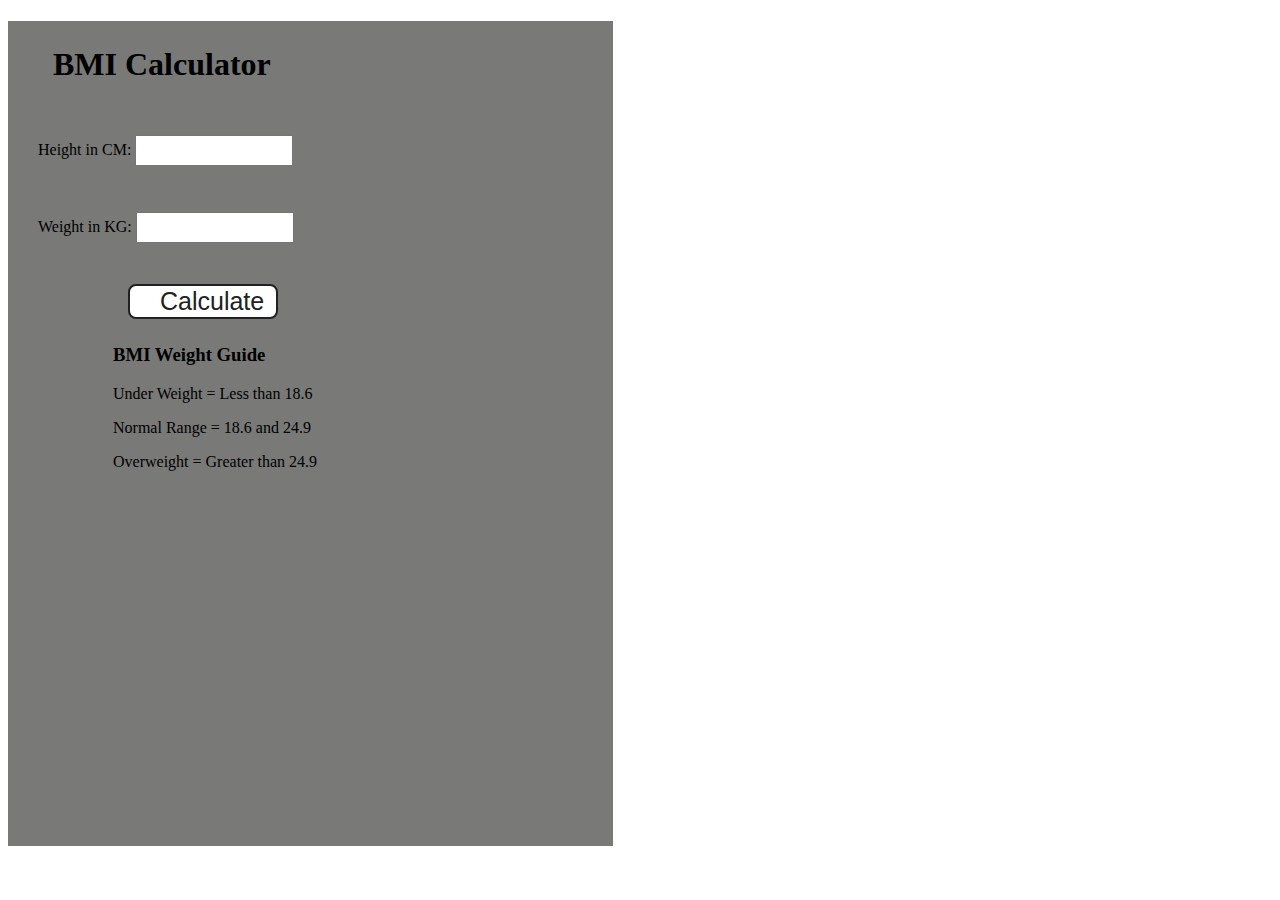
<file: 07_Projects/BMI generator/index.html>
<!DOCTYPE html>
<html lang="en">
  <head>
    <meta charset="UTF-8" />
    <meta name="viewport" content="width=device-width, initial-scale=1.0" />
    <meta http-equiv="X-UA-Compatible" content="ie=edge" />
    <link rel="stylesheet" href="style.css" />
    <title>BMI Calculator</title>
  </head>
  <body>
    <div class="container">
      <h1>BMI Calculator</h1>
      <form>
        <p><label>Height in CM: </label><input type="text" id="height" /></p>
        <p><label>Weight in KG: </label><input type="text" id="weight" /></p>
        <button>Calculate</button>
        <div id="results"></div>
        <div id="weight-guide">
          <h3>BMI Weight Guide</h3>
          <p>Under Weight = Less than 18.6</p>
          <p>Normal Range = 18.6 and 24.9</p>
          <p>Overweight = Greater than 24.9</p>
        </div>
      </form>
    </div>
  </body>
  <script src="script.js"></script>
</html>
</file>
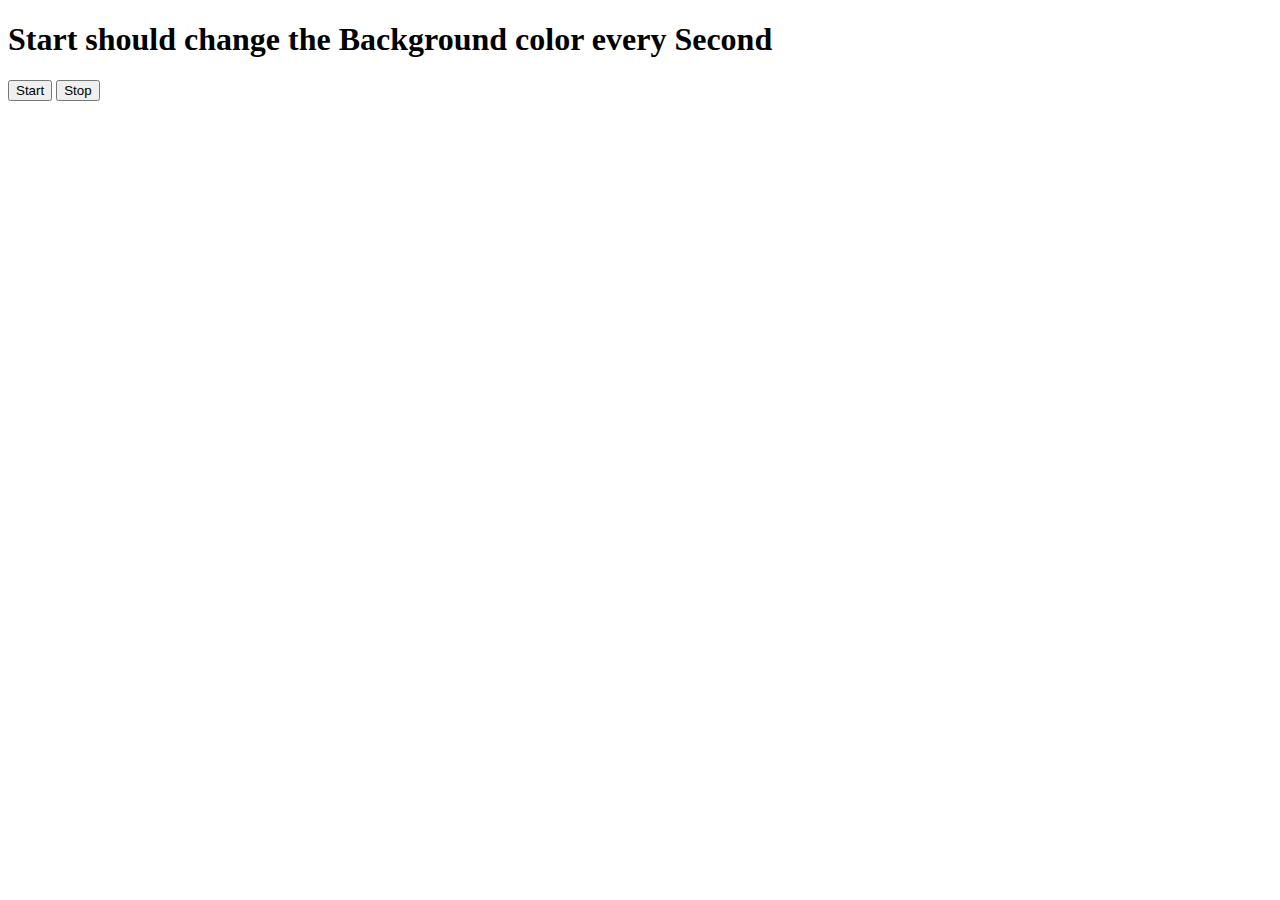
<file: 07_Projects/Unlimited-Colors/index.html>
<!DOCTYPE html>
<html lang="en">
<head>
    <meta charset="UTF-8">
    <meta name="viewport" content="width=device-width, initial-scale=1.0">
    <title>Color-changer</title>
</head>
<body>
    <h1>Start should change the Background color every Second</h1>
    <button id="start">Start</button>
    <button id="stop">Stop</button>
    <script src="script.js"></script>
</body>
</html>
</file>
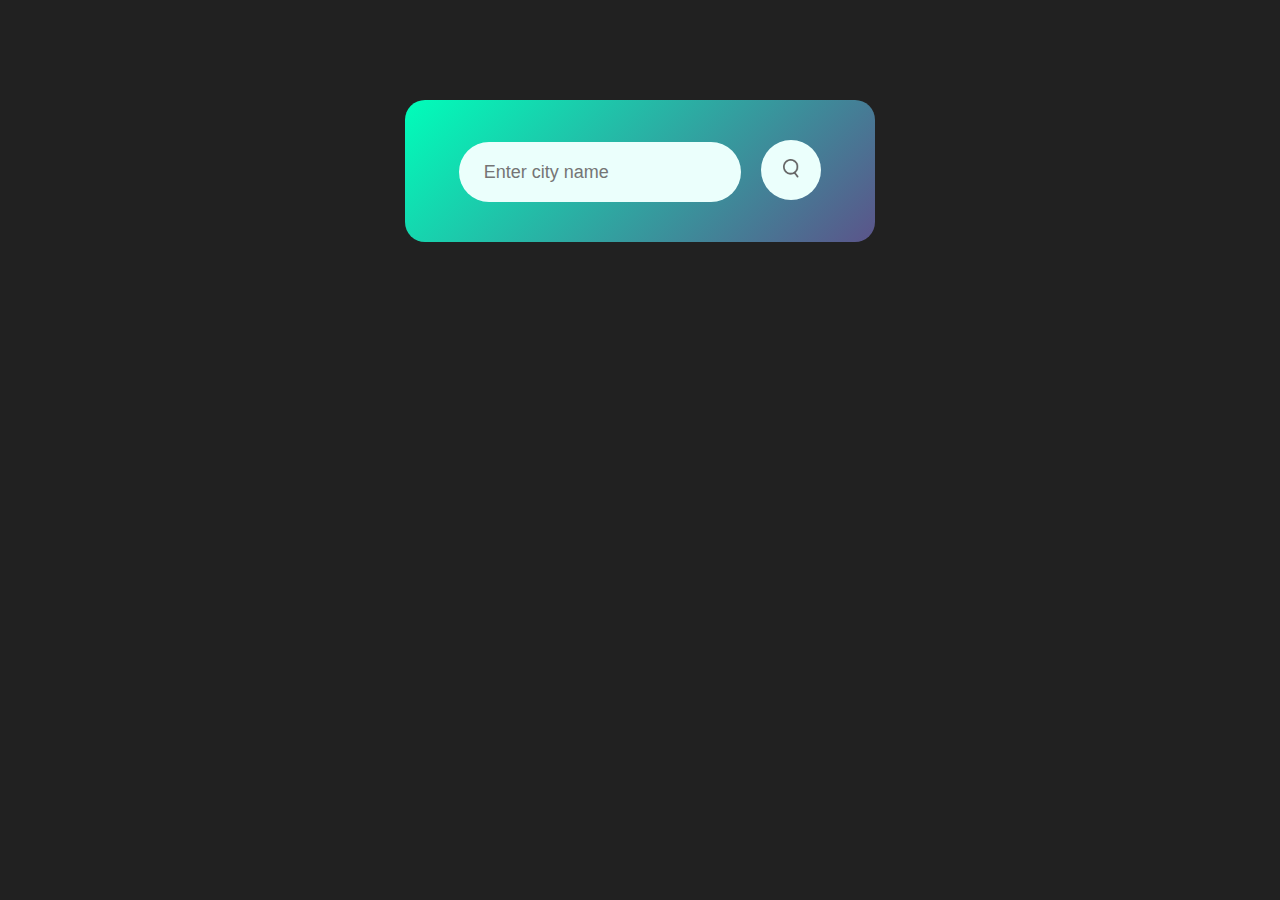
<file: 12_30_JS.Project/01_weatherApp/index.html>
<!DOCTYPE html>
<html lang="en">
<head>
    <meta charset="UTF-8">
    <meta name="viewport" content="width=device-width, initial-scale=1.0">
    <title>Weather-App</title>
    <link rel="stylesheet" href="style.css">
</head>
<body>
    <div class="card">
        <div class="search">
            <input type="text" placeholder="Enter city name" spellcheck="false">
            <button>
                <img src="images/search.png">
            </button>
        </div>
        <div class="error">
            <p>Invalid city name</p>
        </div>
            <div class="weather">
                <img src="images/rain.png" class="weather-icon">
                <h1 class="temp">22°c</h1>
                <h2 class="city">New York</h2>
                <div class="details">
                    <div class="col">
                        <img src="images/humidity.png">
                        <div>
                            <p class="humidity">50%</p>
                            <p>Humidity</p>
                        </div>
                    </div>
                    <div class="col">
                        <img src="images/wind.png">
                        <div>
                            <p class="wind">15km/h</p>
                            <p>Wind-Speed.</p>
                        </div>
                    </div>
                </div>
            </div>
       
    </div>
    <script>
    const apiKey = "2a059f7b86570f0b76c3bd2ba4f3a1a6"
    const apiUrl=`https://api.openweathermap.org/data/2.5/weather?units=metric&q=`

    const searchBox=document.querySelector(".search input");
    const searchBtn=document.querySelector(".search button");
    const weatherIcon=document.querySelector(".weather-icon");

    async function checkwether(city) {
        const response = await fetch(apiUrl+city+`&appid=${apiKey}`);//fetch is used to make an HTTP request here for openAi normally it will return you a promise.
        //Here with await we say that don't move to the next line until fetch() promise resolve.
        if(response.status == 404){
            document.querySelector(".error").style.display="block";
            document.querySelector(".weather").style.display="none";
        } else{
        var data= await response.json();
        // The .json() method also returns a Promise because it has to read the response stream and convert it to JSON.
        // await makes sure you wait until the JSON is fully parsed, then store the result in data.
        // Now, data is a normal JavaScript object (with temperature, city name, weather, etc.).

        document.querySelector(".city").innerHTML=data.name;
        document.querySelector(".temp").innerHTML=Math.round(data.main.temp)+"°c";
        document.querySelector(".humidity").innerHTML=data.main.humidity +"%";
        document.querySelector(".wind").innerHTML=data.wind.speed+"km/h";
        
        if(data.weather[0].main == "Clouds"){
            weatherIcon.src="images/clouds.png";
        } else if(data.weather[0].main == "Clear")
        {
            weatherIcon.src="images/clear.png";
        } else if(data.weather[0].main == "Rain")
        {
            weatherIcon.src="images/rain.png"
        } else if(data.weather[0].main=="Drizzle")
        {
             weatherIcon.src="images/drizzle.png"
        } else if(data.weather[0].main=="Mist")
        {
            weatherIcon.src="images/mist.png"
        } else if(data.weather[0].main="Snoww")
        {
            weatherIcon.src="images/snow.png"
        }
       document.querySelector(".weather").style.display="block";
       document.querySelector(".error").style.display="none";
        }

    }
    searchBtn.addEventListener("click",()=>{
        checkwether(searchBox.value) 
    })
    </script>
</body>
</html>
</file>
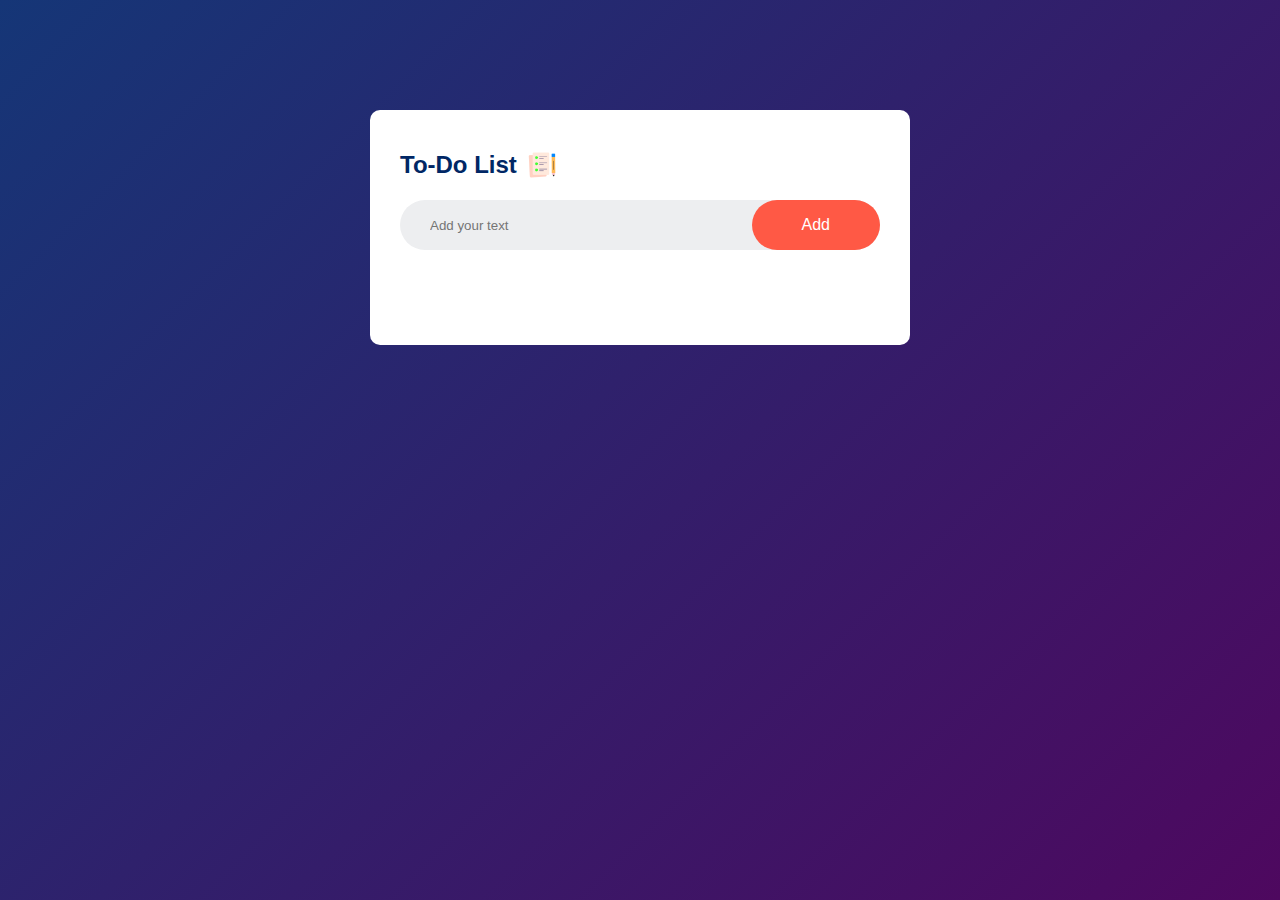
<file: 12_30_JS.Project/02_To-Do-List/index.html>
<!DOCTYPE html>
<html lang="en">
<head>
    <meta charset="UTF-8">
    <meta name="viewport" content="width=device-width, initial-scale=1.0">
    <title>To-Do-List.</title>
    <link rel="stylesheet" href="style2.css">
</head>
<body>
    <div class="container">
        <div class="todo-app">
            <h2>To-Do List <img src="images/icon.png"></h2>
            <div class="row">
                <input type="text" id="input-box" placeholder="Add your text">
                <button onclick="addTask()">Add</button>
            </div>
          <ul id="list-container">
              <!-- <li class="checked">Task 1</li>
              <li>Task 2</li>
              <li>Task 3</li> -->
          </ul>
        </div>

    </div>
    <script src="script.js"></script>
</body>
</html>
</file>
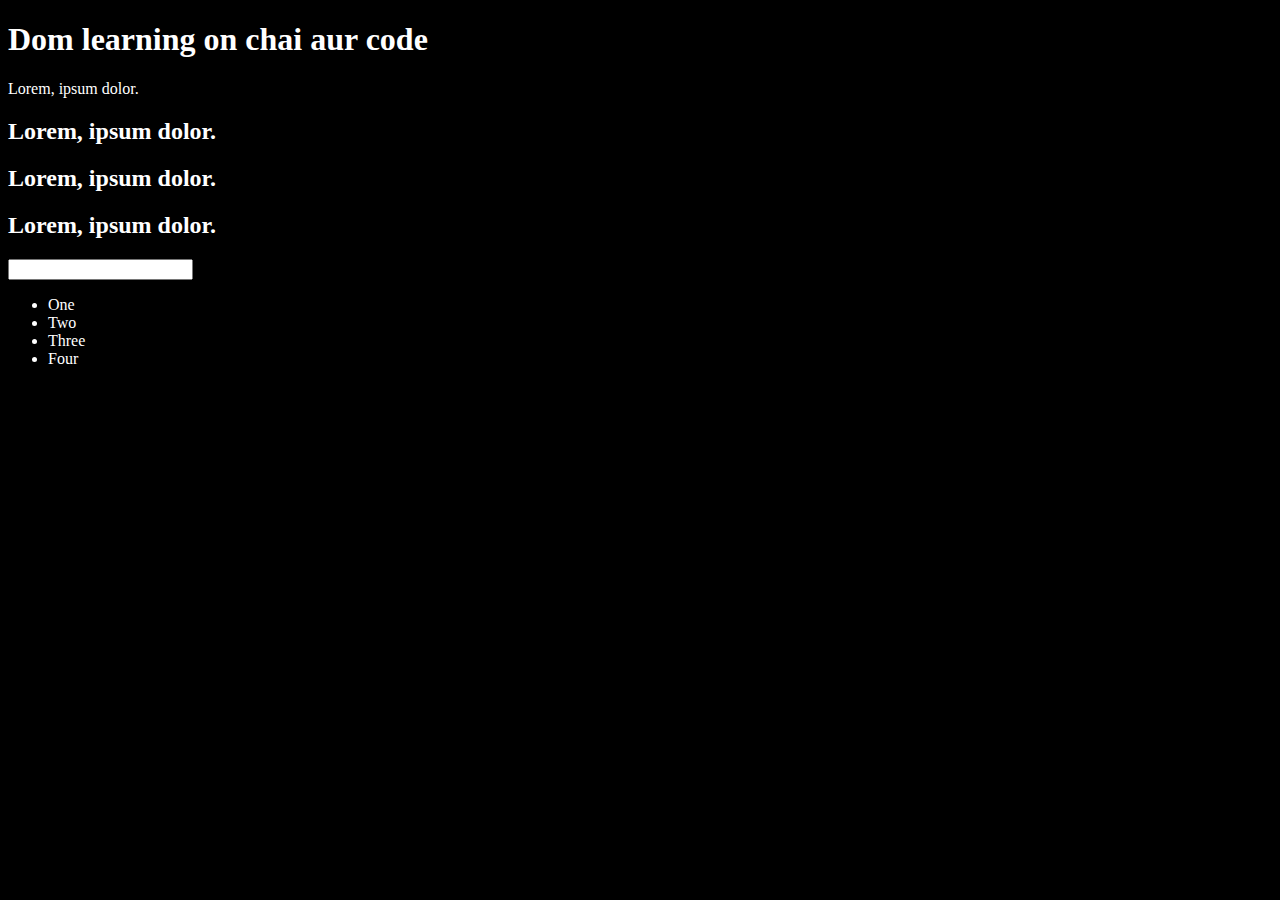
<file: 06_DOM/01_.html>
<!DOCTYPE html>
<html lang="en">
<head>
    <meta charset="UTF-8">
    <meta name="viewport" content="width=device-width, initial-scale=1.0">
    <title>Dom learning </title>
    <style>
        .bg-black{
            background-color: black;
            color: white;
        }
    </style>
</head>
<body class="bg-black">
    <div >
        <h1 id="title" class="heading">Dom learning on chai aur code
            <span style="display:none">test text</span>
        </h1>
        <p>Lorem, ipsum dolor.</p>
        <h2>Lorem, ipsum dolor.</h2>
        <h2>Lorem, ipsum dolor.</h2>
        <h2>Lorem, ipsum dolor.</h2>
        <input type="password" name="" id="">
        <ul>
        <li class="list-item">One</li>
        <li class="list-item">Two</li>
        <li class="list-item">Three</li>
        <li class="list-item">Four</li>
        </ul>
    </div>
</body>
</html>

<!-- Window ke andar document ha aur use ke andar sara html ha-->
<!-- In dom manipulation we can manipulate the page. -->

<!-- document.getElementById('title').getAttribute('id');
'title'
document.getElementById('title').getAttribute('class');
'heading'
document.getElementById('title').setAttribute('class','test heading');
undefined
const title = document.getElementById('title')
undefined
title.style.backgroundColor='green'
'green'
title.style.padding="15px"
'15px' 
title.style.borderRadius="15px"
'15px'

innerText will show you the only required content which is present on screen 
while
text content also show the hidden context of the page.


=+++++++++++++++++++++++++++++++++++++++++++++++++Part-2+++++++++++++++++  querySelector.
myul=document.querySelector('ul')
<ul>​…​</ul>​
myul.querySelector('li')
<li>​…​</li>​
const turngreen=myul.querySelector('li')
undefined
turngreen.style.backgroundColor="green"
'green'
turngreen.innerHTML
'One'
turngreen.textContent
'One'
+++++++++++++++++++++++++++++++++++++++++++++Part-3++++++++++++++++++++++++  querySelectorAll.

document.querySelectorAll('li')
NodeList(3) [li, li, li]
const templist=document.querySelectorAll('li')
undefined
templist[0].style.color="green"
'green'
templist.forEach(function(l){
      l.style.backgroundColor="white"  
})
In node list we use forEach for looping while in html collection for looping first we cnvrt them into Array then we apply method on it.

++++++++++++++++++++++++++++++++Converting an html collection to the array+++++++++++

-const templist=document.getElementsByClassName('list-item')
undefined
-templist
HTMLCollection(4) [li.list-item, li.list-item, li.list-item, li.list-item]
-const myconvertedArray=Array.from(templist)
undefined
-myconvertedArray
(4) [li.list-item, li.list-item, li.list-item, li.list-item]
-myconvertedArray.forEach(function(li){
    li.style.color='orange'
})

-->
</file>
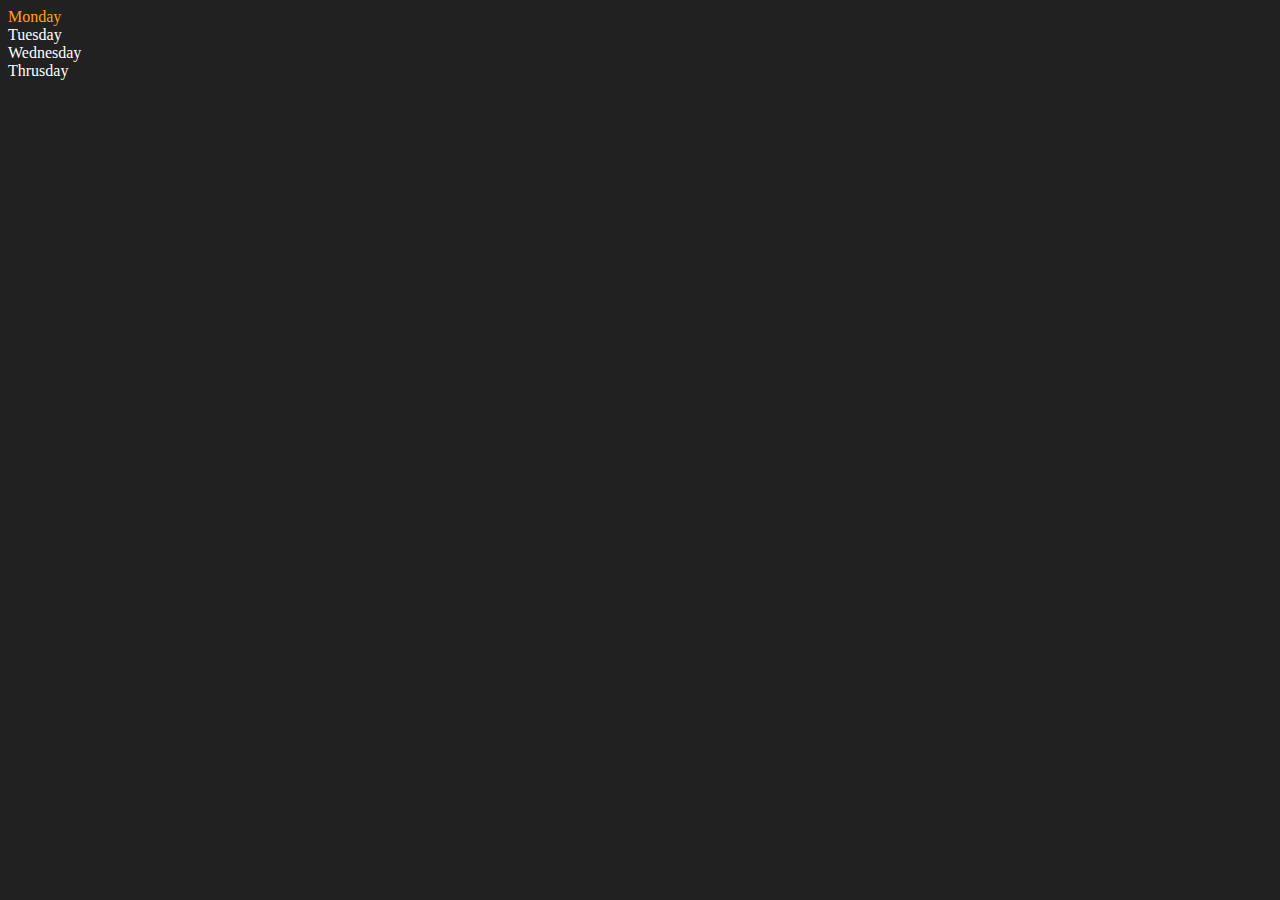
<file: 06_DOM/02_.html>
<!DOCTYPE html>
<html lang="en">
<head>
    <meta charset="UTF-8">
    <meta name="viewport" content="width=device-width, initial-scale=1.0">
    <title>Document</title>
</head>
<body style="background-color: #212121;color: #fff;">
    <div class="parent">
        <div class="day">Monday</div>
        <div class="day">Tuesday</div>
        <div class="day">Wednesday</div>
        <div class="day">Thrusday</div>
    </div>
</body>
<script>
   const parent= document.querySelector('.parent');
   console.log(parent);
   console.log(parent.children);
   console.log(parent.children[1].innerHTML);

   for(let i=0;i<parent.children.length;i++)
   {
    console.log(parent.children[i].innerHTML);
   }
   parent.children[0].style.color="orange"
   console.log(parent.firstElementChild);
   console.log(parent.lastElementChild);

   const dayOne=document.querySelector('.day');
   console.log(dayOne);
   console.log(dayOne.parentElement);
   console.log(dayOne.nextElementSibling);
   console.log("Node:",parent.childNodes);

//    for the HTML you posted, you’ll get a NodeList that includes all child nodes of the 
//    .parent element — not just the <div class="day"> elements, but also the text nodes 
//     created by the whitespace and line breaks in your HTML.
   
//    NodeList(9) [
//   #text,            // whitespace before first <div>
//   <div.day>,        // Monday
//   #text,            // newline + spaces
//   <div.day>,        // Tuesday
//   #text,
//   <div.day>,        // Wednesday
//   #text,
//   <div.day>,        // Thursday
//   #text             // whitespace after last div
// ]
   
   
   
   
   
   
</script>
</html>
</file>
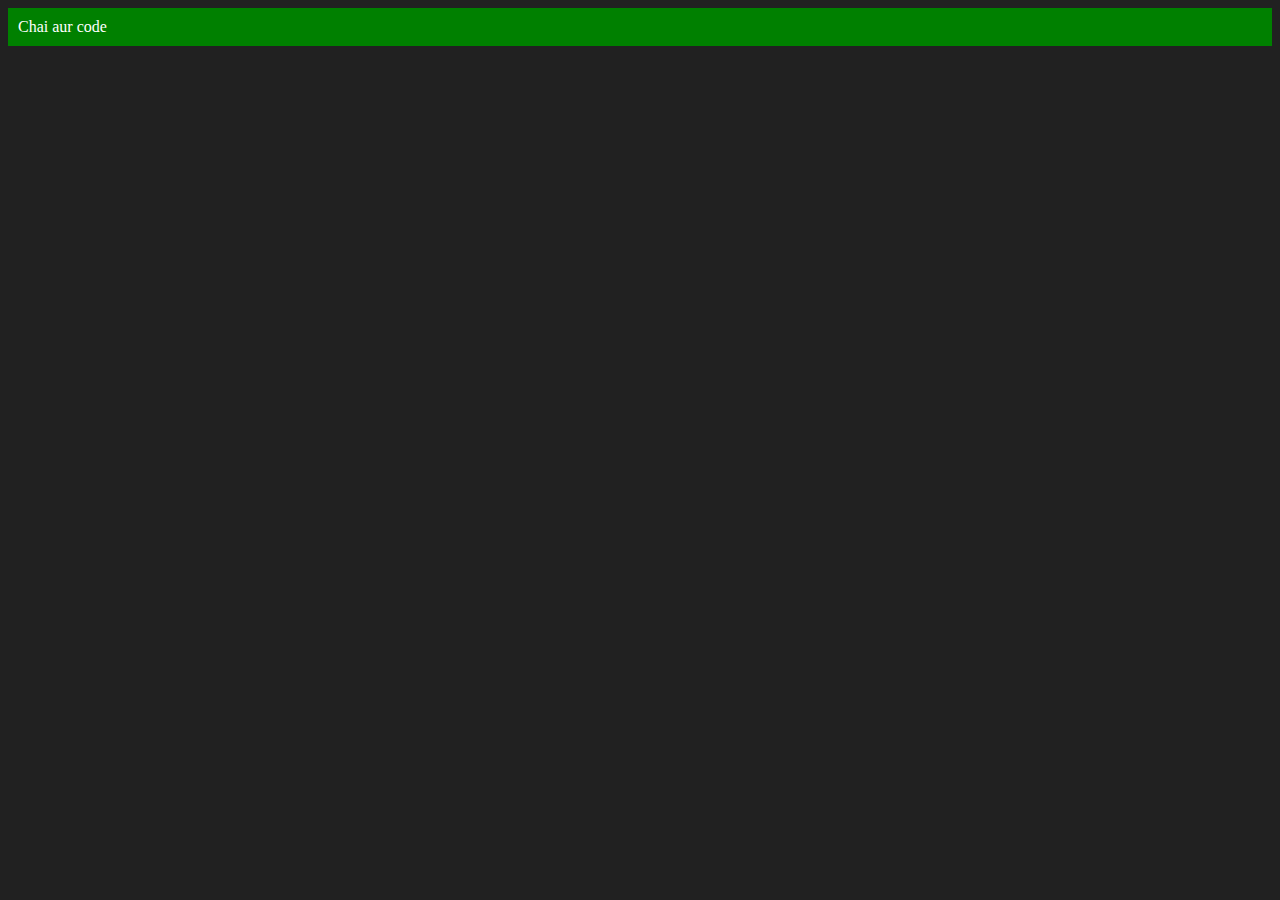
<file: 06_DOM/03_.html>
<!DOCTYPE html>
<html lang="en">
<head>
    <meta charset="UTF-8">
    <meta name="viewport" content="width=device-width, initial-scale=1.0">
    <title>Document</title>
</head>
<body style="background-color: #212121;color: white;">
    
</body>
<script>
   const div= document.createElement('div');
   console.log(div);
   div.className="main"
   div.id=Math.round(Math.random()+1)
   div.setAttribute("title","generated title")
   div.style.backgroundColor="green"
   div.style.padding="10px"
   //div.innerText="Chai aur code"
   const addText=document.createTextNode("Chai aur code")
   div.appendChild(addText)
   document.body.appendChild(div)
</script>
</html>
</file>
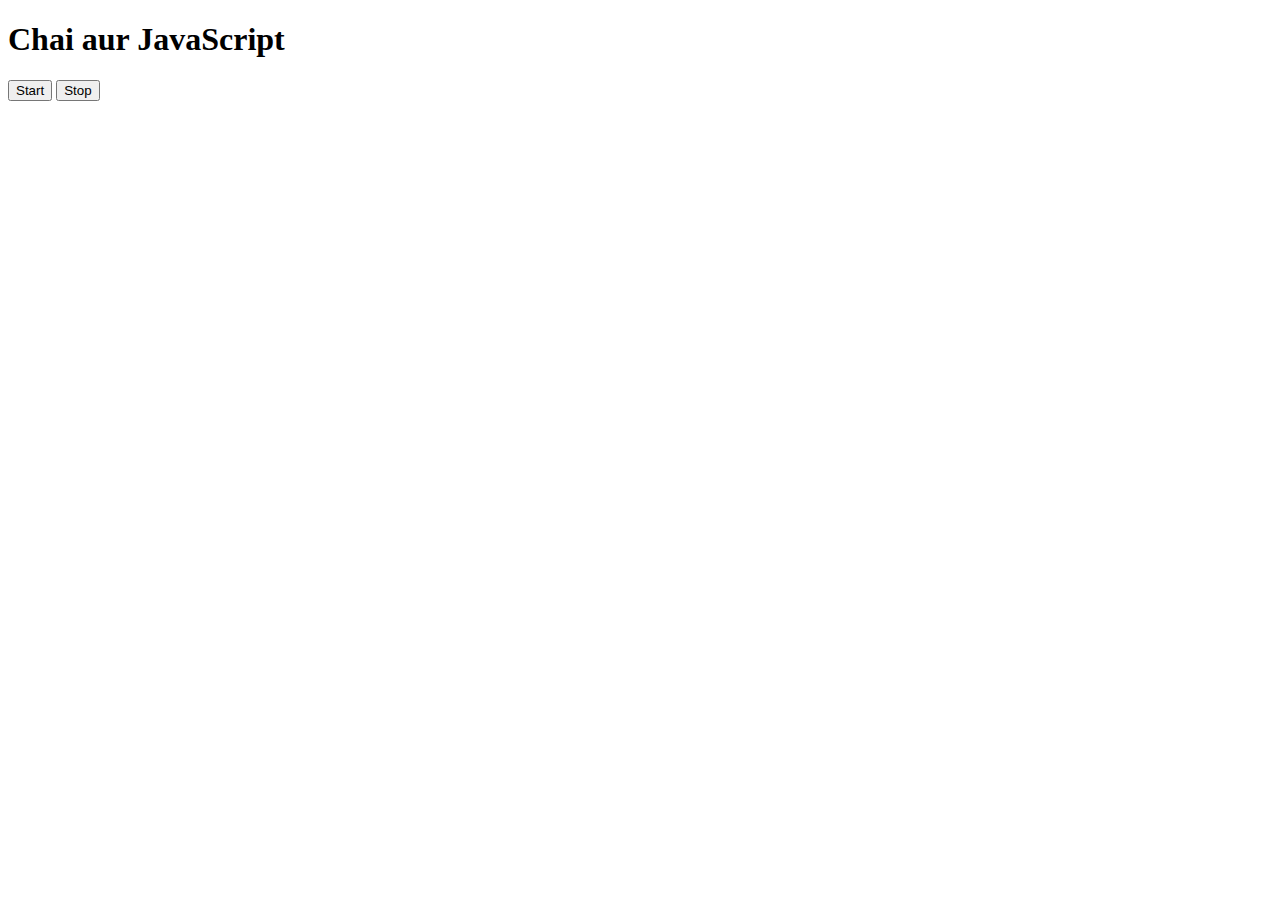
<file: 08_events/three.html>
<!DOCTYPE html>
<html lang="en">
<head>
  <meta charset="UTF-8">
  <meta name="viewport" content="width=device-width, initial-scale=1.0">
  <title>Document</title>
</head>
<body>
  <h1>Chai aur JavaScript</h1>
  <button id="start">Start</button>
  <button id="stop">Stop</button>

</body>
<script>
  const sayDate = function(str) {
    console.log(str, Date.now());
  }

  let IntervalId; 

  // Start button
  document.querySelector('#start').addEventListener('click', function() {
    if (!IntervalId) {  // prevent multiple intervals
      IntervalId = setInterval(sayDate, 1000, "hi");
    }
  });
  // Stop button
  document.querySelector('#stop').addEventListener('click', function() {
    clearInterval(IntervalId);
    IntervalId = null; // reset so we can start again
  });
</script>
</html>
</file>
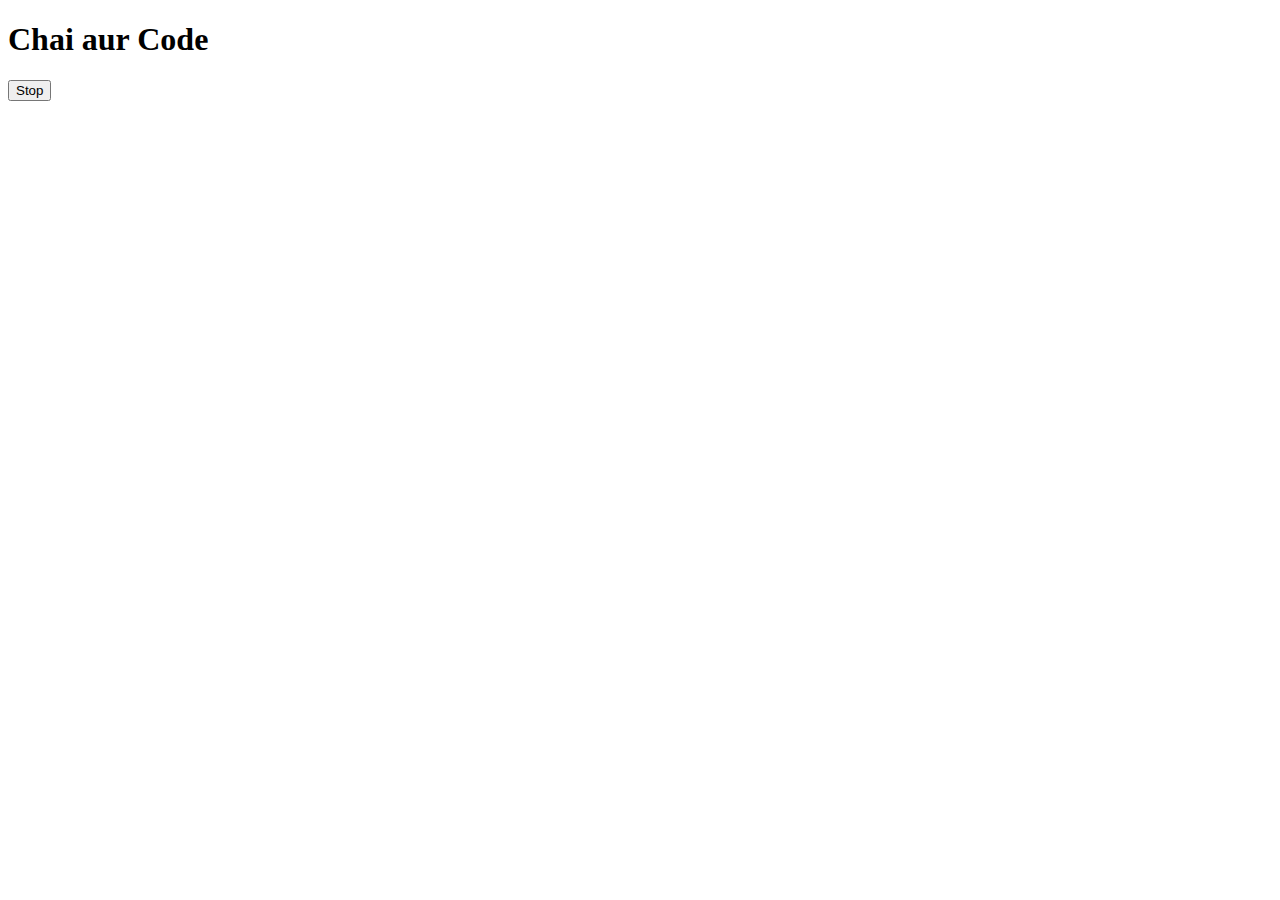
<file: 08_events/two.html>
<!DOCTYPE html>
<html lang="en">
<head>
    <meta charset="UTF-8">
    <meta name="viewport" content="width=device-width, initial-scale=1.0">
    <title>Document</title>
</head>
<body>
    <h1>Chai aur Code</h1>
    <button id="stop">Stop</button>
</body>
<script>
    const sam=function(){
        console.log("sam");
    }
    const changeText=function(){
        document.querySelector('h1').innerHTML
        ="Best Js Series";
    }
    const changeMe=setTimeout(changeText,2000)//it is mthd but it also call api.
    document.querySelector('#stop').addEventListener('click',function(){
        clearTimeout(changeMe)
        console.log("STOPPED");
    })
</script>
</html>
</file>
<file: 07_Projects/BMI generator/style.css>
.container {
  width: 575px;
  height: 825px;

  background-color: #797978;
  padding-left: 30px;
}
#height,
#weight {
  width: 150px;
  height: 25px;
  margin-top: 30px;
}

#weight-guide {
  margin-left: 75px;
  margin-top: 25px;
}

#results {
  font-size: 35px;
  margin-left: 90px;
  margin-top: 20px;
  color: rgb(241, 241, 241);
}

button {
  width: 150px;
  height: 35px;
  margin-left: 90px;
  margin-top: 25px;
  background-color: #fff;
  padding: 1px 30px;
  border-radius: 8px;
  color: #212121;
  text-decoration: none;
  border: 2px solid #212121;

  font-size: 25px;
}

h1 {
  padding-left: 15px;
  padding-top: 25px;
  
}
</file>
<file: 12_30_JS.Project/01_weatherApp/style.css>
*{
    margin: 0;
    padding: 0;
    font-family: 'Poppins',sans-serif;
    box-sizing: border-box;
}
body{
    background:#212121;
}
.card
{
    width:90%;
    max-width: 470px;
    background: linear-gradient(135deg,#00feba,#5b548a);
    color: #fff;
    margin:100px auto 0;
    border-radius: 20px;
    padding: 40px 35px;
    text-align: center;
}
.search{
    width: 100%;
    align-items: center;
    justify-content: space-between;
}
.search input{
    border: 0;
    outline: 0;
    background: #ebfffc;
    color: #555;
    padding: 10px 25px;
    height: 60px;
    border-radius: 30px;
    flex: 1;
    margin-right: 16px;
    font-size: 18px;
}
.search button{
    border: 0;
    outline: 0;
    background: #ebfffc;
    border-radius: 50%;
    width: 60px;
    height: 60px;
    cursor: pointer;
}
.search button img{
    width: 16px;
}
.weather-icon{
    width: 170px;
    margin-top: 30px;
}
.weather h1{
    font-size: 80px;
    font-weight: 500;
}
.weather h2{
    font-size: 45px;
    font-weight: 400;
    margin-top: -10px;
}
.details{
    display: flex;
    align-items: center;
    justify-content: space-between;
    padding: 0 20px;
    margin-top: 50px;
}
.col{
    display: flex;
    align-items: center;
    text-align: left;
}
.col img{
    width: 40px;
    margin-right: 10px;
}
.humidity,.wind{
    font-size: 28px;
    margin-top:-6px;
}
.weather{
    display: none;
}
.error{
    text-align:left;
    margin-left: 10px;
    font-size: 14px;
    margin-top: 10px;
    display: none;
}
</file>
<file: 12_30_JS.Project/02_To-Do-List/style2.css>
*{
    margin: 0;
    padding: 0;
    box-sizing: border-box;
    font-family: 'Poppins',sans-serif;
}
.container{
    width: 100%;
    min-height:100vh;
    background:linear-gradient(135deg,#153677,#4e085f);
    padding: 10px;
}
.todo-app{
    width: 100%;
    max-width: 540px;
    background: #fff;
    margin:100px auto 20px;
    padding: 40px 30px 70px;
    border-radius: 10px;
}
.todo-app h2{
    color: #002765;
    display: flex;
    align-items: center;
    margin-bottom: 20px;
}
.todo-app h2 img{
    width: 30px;
    margin-left:10px; 
}
.row{
    display: flex;
    align-items: center;
    justify-content:space-between;
    background: #edeef0;
    border-radius: 30px;
    padding-left: 20px;
    margin-bottom: 25px;
}
input
{
    flex: 1;
    border: none;
    outline:none;
    background: transparent;
    padding: 10px;
    font-weight: 14px;
}
button{
    border: none;
    outline: none;
    padding: 16px 50px;
    background:#ff5945;
    color: #fff;
    font-size: 16px;
    cursor: pointer;
    border-radius: 40px;
}
ul li{
    list-style: none;
    font-size:17px;
    padding: 12px 8px 12px 50px;
    user-select:none;
    cursor: pointer;
    position:relative;
}
ul li::before
{
    content:'';
    position: absolute;
    height: 28px;
    width: 28px;
    border-radius: 50%;
    background-image: url(images/unchecked.png);
    background-size: cover;
    background-position: center;
    top: 12px;
    left: 8px;
}
ul li.checked{
    color: #555;
    text-decoration: line-through;
}
ul li.checked::before{
    background-image:url(images/checked.png);
}
ul li span{
    position: absolute;
    right: 0;
    top: 5px;
    width: 40px;
    height: 40px;
    font-size: 22px;
    color: #555;
    line-height: 40px;
    text-align: center;
    border-radius: 50%;
}
ul li span:hover{
    background: #edeef0;
}
</file>
